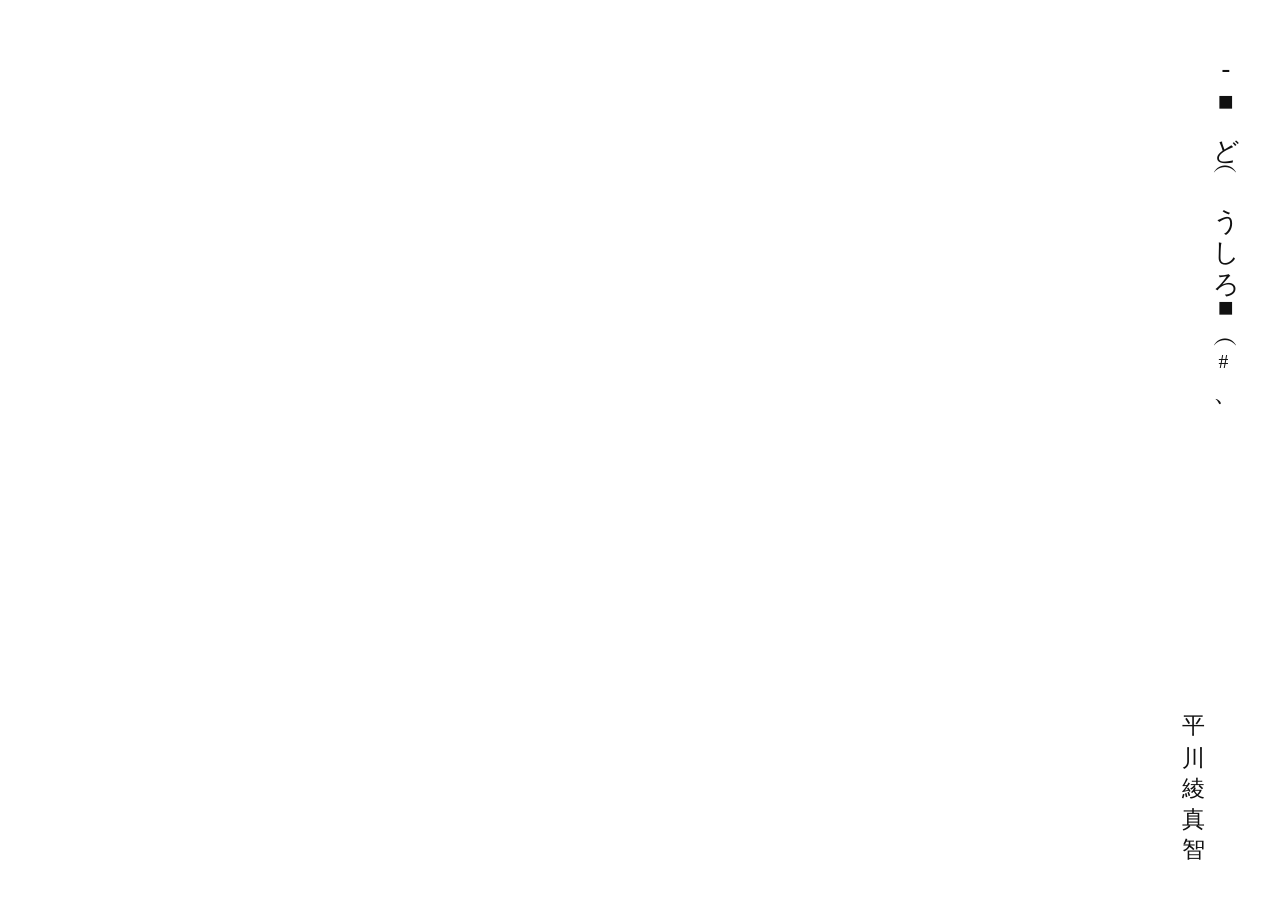
<file: index.html>
<!DOCTYPE html>

<html lang="ja">

<head>

<meta charset="UTF-8">

<meta

    name="viewport"

    content="width=device-width,initial-scale=1.0,viewport-fit=cover">

<title>‐■ど（うしろ■#、</title>

<link rel="stylesheet" href="style.css">

</head>

<body>

<div id="app">

    <!--==============================-->

    <!-- TITLE -->

    <!--==============================-->

    <section

        id="titleScreen"

        class="screen active">

        <svg

            id="titleSVG"

            viewBox="0 0 1080 1920"

            preserveAspectRatio="xMidYMid meet">

            <!--

                タイトル画面は

                script.jsから

                一文字ずつ生成する。

                HTMLには

                一切文字を書かない。

                余白・字間・位置は

                全てSVG座標で固定。

            -->

        </svg>

    </section>

    <!--==============================-->

    <!-- READING -->

    <!--==============================-->

    <section

        id="readingScreen"

        class="screen">

        <div id="camera">

           <svg

                id="poemSVG"

                viewBox="0 0 1080 1920"

                preserveAspectRatio="xMidYMid meet">

                <!--

                    詩本文

                    script.jsが

                    SVGへ

                    一文字ずつ描画。

                -->

            </svg>

        </div>

    </section>

    <!--==============================-->

    <!-- EFFECT LAYERS -->

    <!--==============================-->

    <div id="barLayer"></div>

    <div id="symbolLayer"></div>

    <div id="footLayer"></div>

    <div id="fadeLayer"></div>

</div>

<script src="poemData.js"></script>

<script src="script.js"></script>

</body>

</html>
</file>
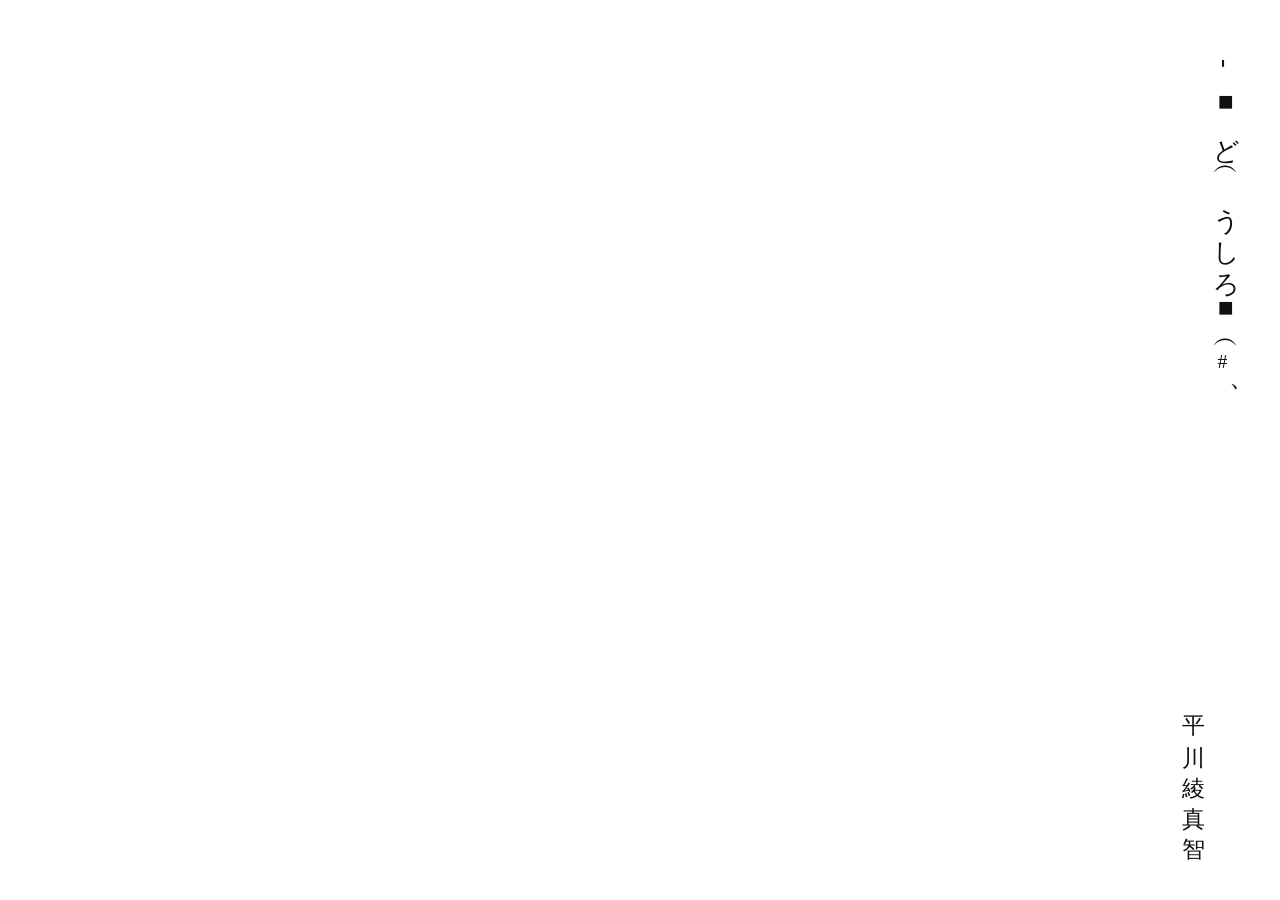
<file: mobile.html>
<!DOCTYPE html>

<html lang="ja">

<head>

<meta charset="UTF-8">

<meta

    name="viewport"

    content="width=device-width,initial-scale=1.0,viewport-fit=cover">

<title>‐■ど（うしろ■#、</title>

<link rel="stylesheet" href="style.css">

</head>

<body>

<div id="app">

    <!--==============================-->

    <!-- TITLE -->

    <!--==============================-->

    <section

        id="titleScreen"

        class="screen active">

        <svg

            id="titleSVG"

            viewBox="0 0 1080 1920"

            preserveAspectRatio="xMidYMid meet">

            <!--

                タイトル画面は

                script.jsから

                一文字ずつ生成する。

                HTMLには

                一切文字を書かない。

                余白・字間・位置は

                全てSVG座標で固定。

            -->

        </svg>

    </section>

    <!--==============================-->

    <!-- READING -->

    <!--==============================-->

    <section

        id="readingScreen"

        class="screen">

        <div id="camera">

           <svg

                id="poemSVG"

                viewBox="0 0 1080 1920"

                preserveAspectRatio="xMidYMid meet">

                <!--

                    詩本文

                    script.jsが

                    SVGへ

                    一文字ずつ描画。

                -->

            </svg>

        </div>

    </section>

    <!--==============================-->

    <!-- EFFECT LAYERS -->

    <!--==============================-->

    <div id="barLayer"></div>

    <div id="symbolLayer"></div>

    <div id="footLayer"></div>

    <div id="fadeLayer"></div>

</div>

<script src="poemDataMobile.js"></script>
<script src="mobileConfig.js"></script>
<script src="script.js"></script>

</body>

</html>
</file>
<file: style.css>
*{

    margin:0;

    padding:0;

    box-sizing:border-box;

}

html,

body{

    width:100%;

    height:100%;

    overflow:hidden;

    background:#ffffff;

    touch-action:manipulation;

    -webkit-user-select:none;

    user-select:none;

    font-family:
    "Yu Mincho",
    "Hiragino Mincho ProN",
    "MS PMincho",
    "MS Mincho",
    serif;

}

#app{

    position:relative;

    width:100vw;

    height:100vh;

    overflow:hidden;

    background:#ffffff;

}

.screen{

    position:absolute;

    inset:0;

    width:100%;

    height:100%;

    opacity:0;

    pointer-events:none;

    transition:opacity .8s ease;

    background:#ffffff;

}

.screen.active{

    opacity:1;

    pointer-events:auto;

}

#titleScreen,

#readingScreen{

    display:flex;

    justify-content:center;

    align-items:center;

}

#titleSVG,

#poemSVG{

    width:100%;

    height:100%;

}

#camera{

    position:absolute;

    inset:0;

    overflow:hidden;

    transform-origin:center center;

    will-change:transform;

}

#barLayer,

#symbolLayer,

#footLayer,

#fadeLayer{

    position:absolute;

    inset:0;

    pointer-events:none;

}

#barLayer{

    z-index:20;

}

#symbolLayer{

    z-index:30;

}

#footLayer{

    z-index:40;

}

#fadeLayer{

    z-index:100;

    background:#ffffff;

    opacity:0;

}

.verticalChar{

    font-size:42px;

    fill:#111111;

    writing-mode:vertical-rl;

    text-orientation:upright;

}

.titleChar{

    font-size:56px;

    fill:#111111;

    writing-mode:vertical-rl;

    text-orientation:upright;

}

.authorChar{

    font-size:48px;

    fill:#111111;

    writing-mode:vertical-rl;

    text-orientation:upright;

}

.hidden{

    opacity:0;

}

.fadeIn{

    animation:fadeIn .8s forwards;

}

.fadeOut{

    animation:fadeOut .8s forwards;

}

@keyframes fadeIn{

    from{

        opacity:0;

    }

    to{

        opacity:1;

    }

}

@keyframes fadeOut{

    from{

        opacity:1;

    }

    to{

        opacity:0;

    }

}

.poemChar {

    font-size: 44px;

    writing-mode: vertical-rl;

    text-orientation: upright;

}

.paren {
    text-orientation: mixed;
}

.horizontalChar {

    font-size: 42px;

    writing-mode: horizontal-tb;

    font-family:
    "Yu Mincho",
    "Hiragino Mincho ProN",
    "MS PMincho",
    "MS Mincho",
    serif;
   
}

.bar {
    font-size: 40px;
    writing-mode: horizontal-tb;
    text-orientation: mixed;
    letter-spacing: 0.4em;
    font-family: serif;
}

.sidewaysChar {

    writing-mode: vertical-rl;

    text-orientation: mixed;

}

.walking {

    transition: transform 1.8s linear;

}
</file>
